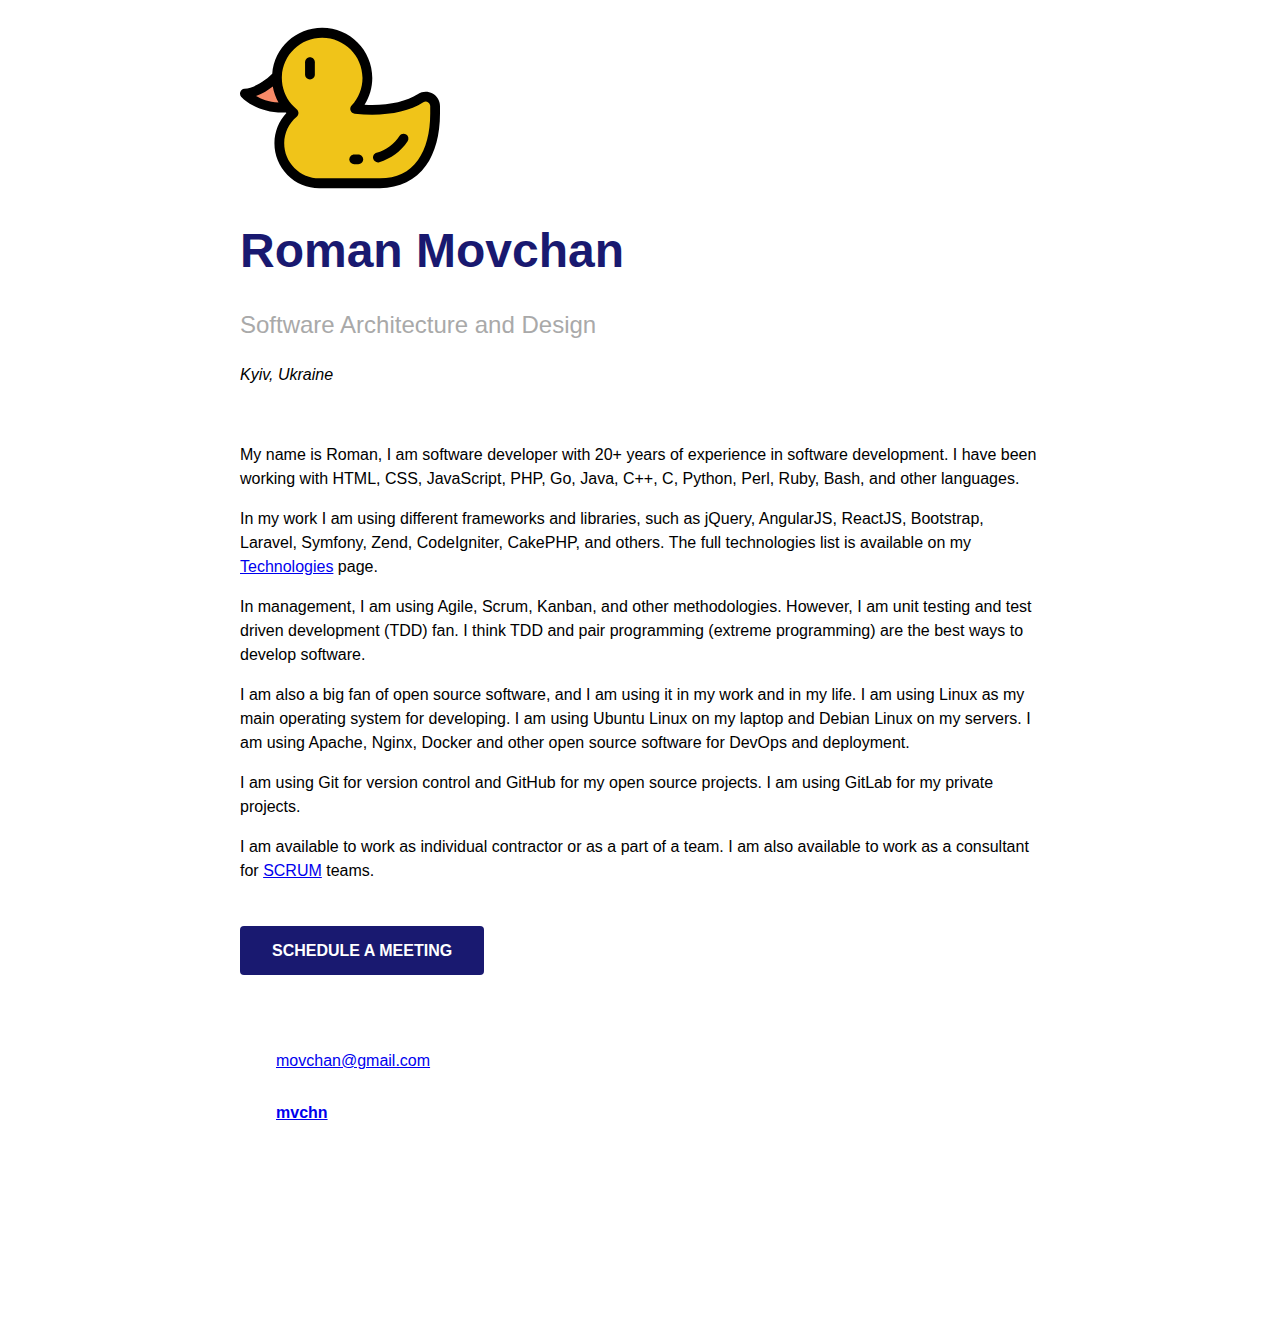
<file: index.html>
<!doctype html>
<html lang="en">
<head>
    <meta charset="utf-8">
    <meta name="viewport" content="width=device-width, initial-scale=1">
    <title>Software Architecture and Design / MVCHN</title>
    <link rel="stylesheet" href="main.css">
    <link rel="shortcut icon" type="image/svg+xml" href="favicon.svg">
    <link rel="icon" href="data:,">
    <meta http-equiv="Permissions-Policy" content="interest-cohort=()">
    <!-- Google tag (gtag.js) -->
    <script async src="https://www.googletagmanager.com/gtag/js?id=G-QQR6232TXD"></script>
    <script>
        window.dataLayer = window.dataLayer || [];
        function gtag(){dataLayer.push(arguments);}
        gtag('js', new Date());

        gtag('config', 'G-QQR6232TXD');
    </script>
</head>
<body>

<main>
    <div class="container">
        <img src="favicon.svg" alt="duck" width="200" height="200">

        <h1>Roman Movchan</h1>
        <h2>Software Architecture and Design</h2>
        <p><i>Kyiv, Ukraine</i></p>
        <br>
        <p>My name is Roman, I am software developer with 20+ years of experience in software development. I have been working with
            HTML, CSS, JavaScript, PHP, Go, Java, C++, C, Python, Perl, Ruby, Bash, and other languages.</p>

        <p>In my work I am using different frameworks and libraries, such as jQuery, AngularJS, ReactJS, Bootstrap, Laravel, Symfony, Zend, CodeIgniter, CakePHP, and others.
            The full technologies list is available on my <a href="technologies.html">Technologies</a> page.</p>

        <p>In management, I am using Agile, Scrum, Kanban, and other methodologies. However, I am unit testing and test driven development (TDD) fan.
            I think TDD and pair programming (extreme programming) are the best ways to develop software.</p>

        <p>I am also a big fan of open source software, and I am using it in my work and in my life. I am using Linux as my main operating system for developing.
            I am using Ubuntu Linux on my laptop and Debian Linux on my servers. I am using Apache, Nginx, Docker and other open source software for DevOps and deployment.</p>

        <p>I am using Git for version control and GitHub for my open source projects. I am using GitLab for my private projects.</p>

        <p>I am available to work as individual contractor or as a part of a team. I am also available to work as a consultant for
            <a href="scrum.html">SCRUM</a> teams.</p>
        <br>
        <p><a class="button" id="modalFormOpen" >Schedule a meeting</a></p>
        <br>
        <br>
        <p><a href="mailto:movchan@gmail.com" target="_blank" class="link-email">movchan@gmail.com</a></p>
        <p><a href="https://github.com/mvchn" target="_blank" class="link-github"><b>mvchn</b></a></p>
        <br>
        <div id="customModal" class="modal">
            <div class="modal-content">
                <span class="close">&times;</span>
                <h3>Available hours:</h3>
                <p>Monday - Friday: 10:00 - 11:00</p>
                <p><span class="strike">Saturday - Sunday: 13:00 - 15:00</span></p>
                <br>
            </div>
        </div>
    </div>
</main>

<script src="main.js"></script>

</body>
</html>
</file>
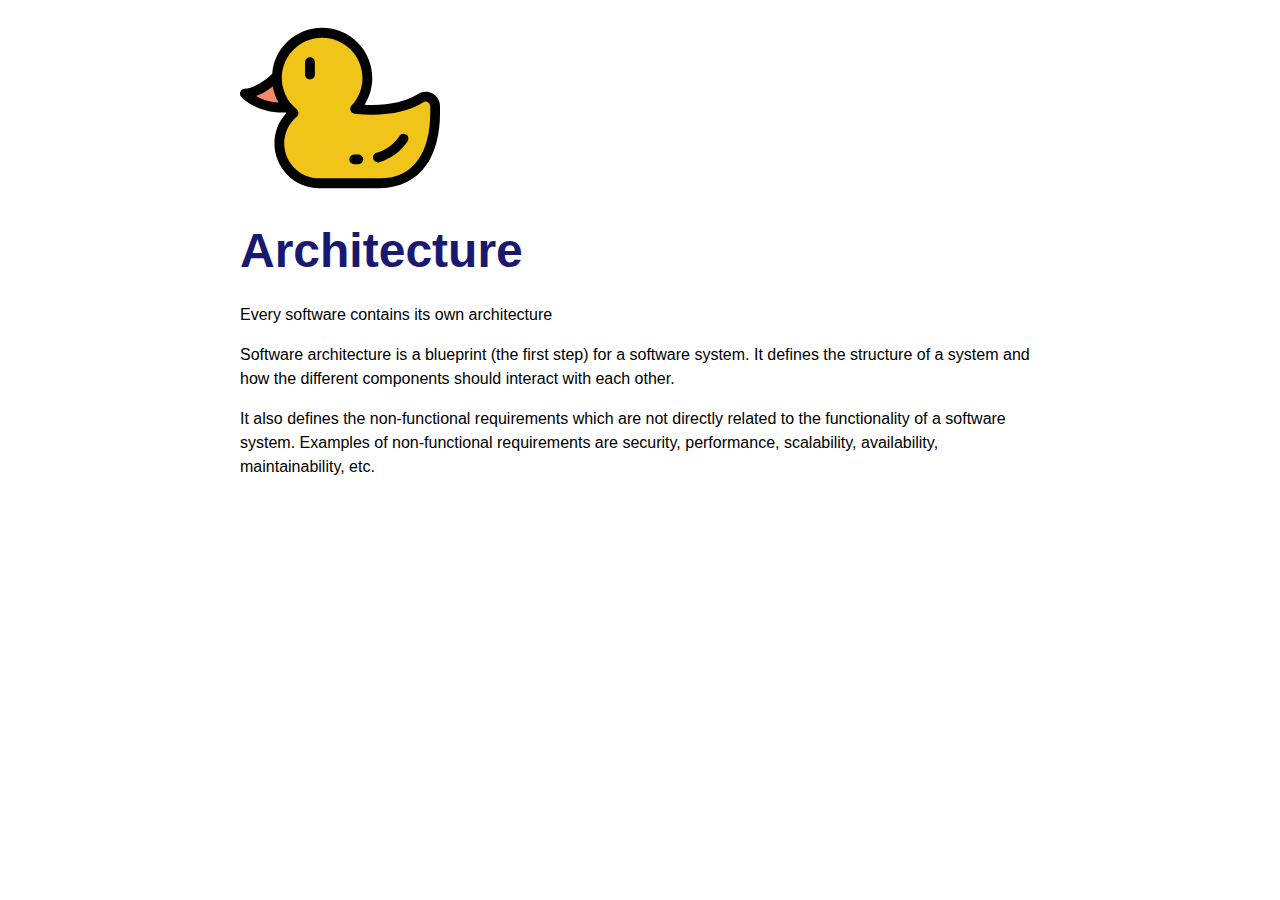
<file: architect.html>
<!doctype html>
<html lang="en">
<head>
    <meta charset="utf-8">
    <meta name="viewport" content="width=device-width, initial-scale=1">
    <title>Software Architecture and Design / MVCHN</title>
    <link rel="stylesheet" href="main.css">
    <link rel="shortcut icon" type="image/svg+xml" href="favicon.svg">
    <link rel="icon" href="data:,">
    <meta http-equiv="Permissions-Policy" content="interest-cohort=()">
    <!-- Google tag (gtag.js) -->
    <script async src="https://www.googletagmanager.com/gtag/js?id=G-QQR6232TXD"></script>
    <script>
        window.dataLayer = window.dataLayer || [];
        function gtag(){dataLayer.push(arguments);}
        gtag('js', new Date());

        gtag('config', 'G-QQR6232TXD');
    </script>
</head>
<body>

<main>
    <div class="container">
        <img src="favicon.svg" alt="duck" width="200" height="200">

        <h1>Architecture</h1>

        <p class="head">Every software contains its own architecture</p>

        <p>Software architecture is a blueprint (the first step) for a software system. It defines the structure of a system and how the
            different components should interact with each other.
        </p>
        <p>
            It also defines the non-functional requirements which are not directly related to the
            functionality of a software system. Examples of non-functional requirements are security, performance,
            scalability, availability, maintainability, etc.
        </p>
    </div>
</main>

</body>
</html>
</file>
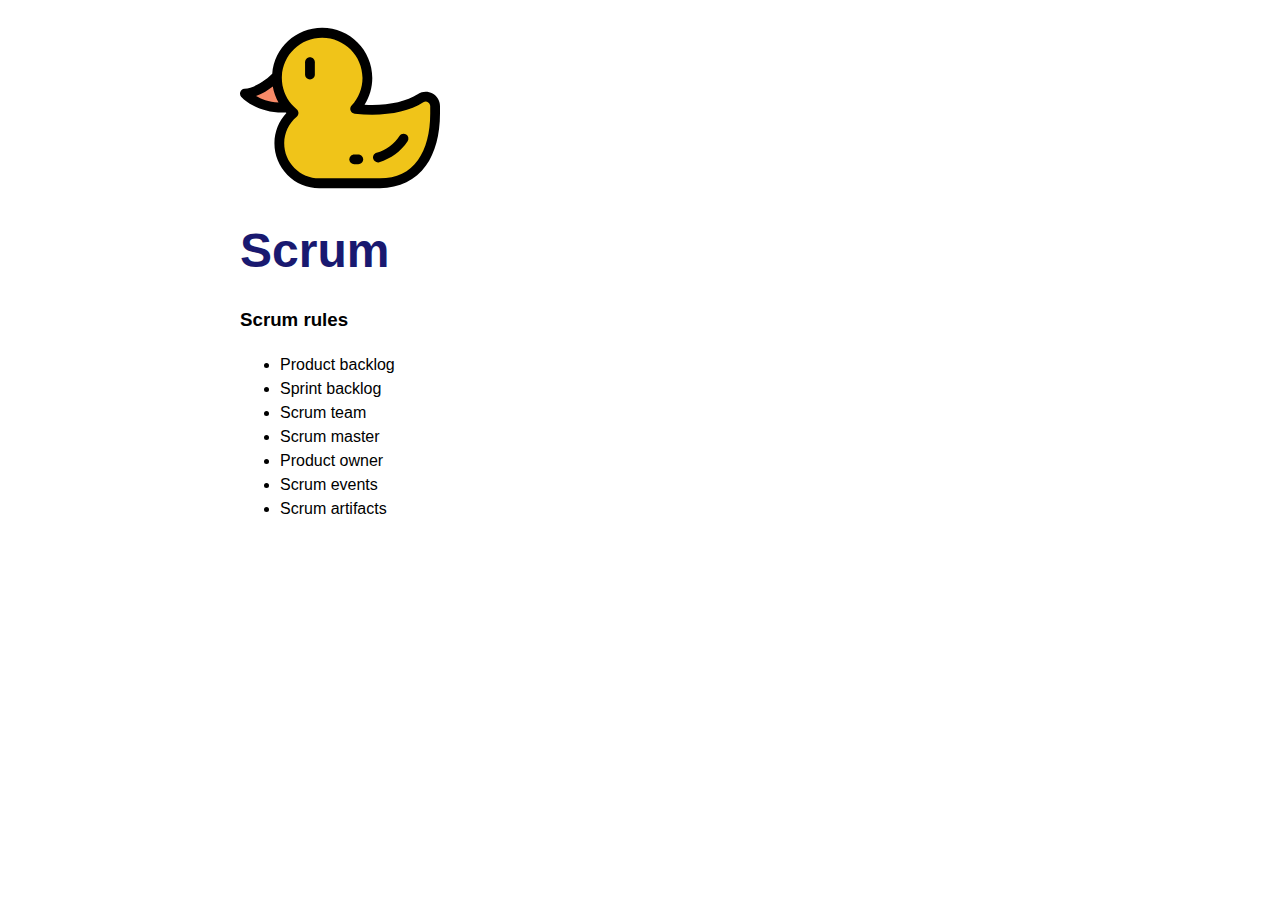
<file: scrum.html>
<!doctype html>
<html lang="en">
<head>
    <meta charset="utf-8">
    <meta name="viewport" content="width=device-width, initial-scale=1">
    <title>Scrum / Software Architecture and Design / MVCHN</title>
    <link rel="stylesheet" href="main.css">
    <link rel="shortcut icon" type="image/svg+xml" href="favicon.svg">
    <link rel="icon" href="data:,">
    <meta http-equiv="Permissions-Policy" content="interest-cohort=()">
    <!-- Google tag (gtag.js) -->
    <script async src="https://www.googletagmanager.com/gtag/js?id=G-QQR6232TXD"></script>
    <script>
        window.dataLayer = window.dataLayer || [];
        function gtag(){dataLayer.push(arguments);}
        gtag('js', new Date());

        gtag('config', 'G-QQR6232TXD');
    </script>
</head>
<body>

<main>
    <div class="container">
        <a href="index.html"><img src="favicon.svg" alt="duck" width="200" height="200"></a>

        <h1>Scrum</h1>

        <h3>Scrum rules</h3>
        <ul>
            <li>Product backlog</li>
            <li>Sprint backlog</li>
            <li>Scrum team</li>
            <li>Scrum master</li>
            <li>Product owner</li>
            <li>Scrum events</li>
            <li>Scrum artifacts</li>
        </ul>
    </div>
</main>

</body>
</html>
</file>
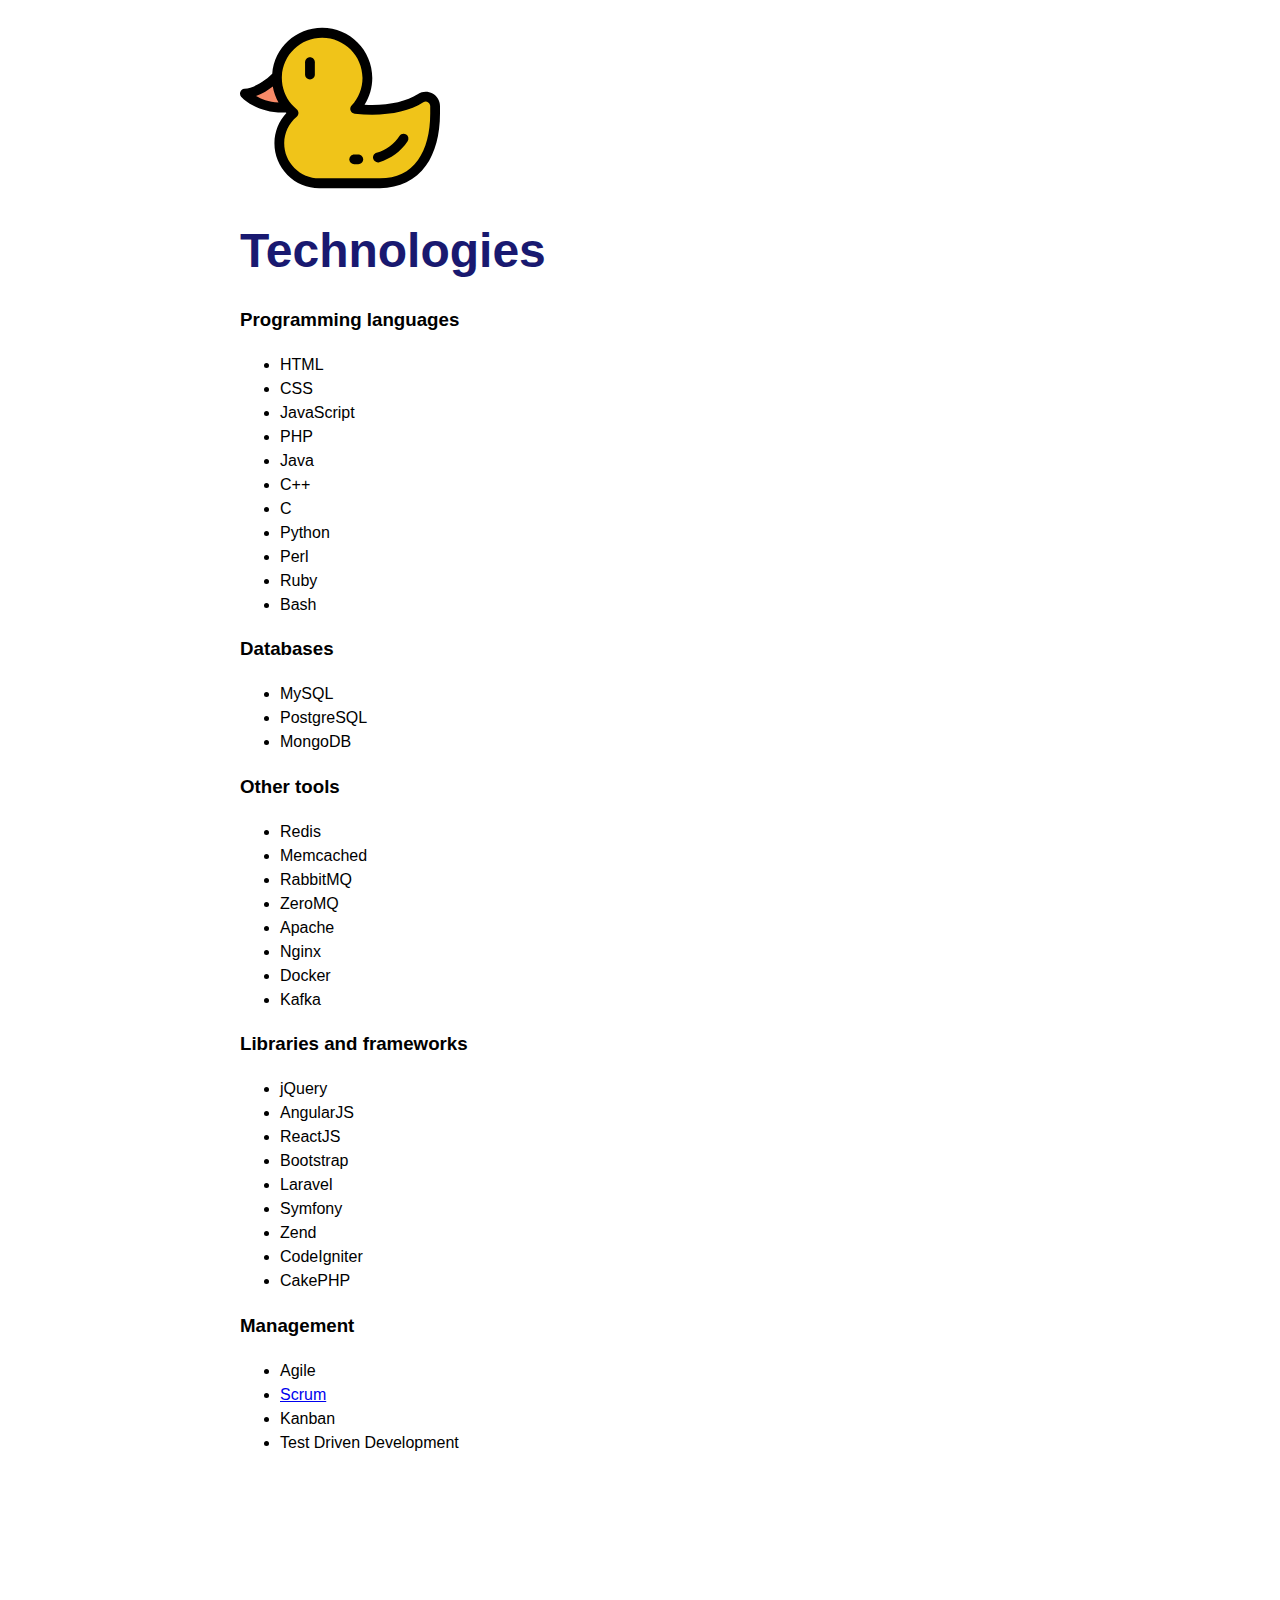
<file: technologies.html>
<!doctype html>
<html lang="en">
<head>
    <meta charset="utf-8">
    <meta name="viewport" content="width=device-width, initial-scale=1">
    <title>Technologies / Software Architecture and Design / MVCHN</title>
    <link rel="stylesheet" href="main.css">
    <link rel="shortcut icon" type="image/svg+xml" href="favicon.svg">
    <link rel="icon" href="data:,">
    <meta http-equiv="Permissions-Policy" content="interest-cohort=()">
    <!-- Google tag (gtag.js) -->
    <script async src="https://www.googletagmanager.com/gtag/js?id=G-QQR6232TXD"></script>
    <script>
        window.dataLayer = window.dataLayer || [];
        function gtag(){dataLayer.push(arguments);}
        gtag('js', new Date());

        gtag('config', 'G-QQR6232TXD');
    </script>
</head>
<body>

<main>
    <div class="container">
        <a href="index.html"><img src="favicon.svg" alt="duck" width="200" height="200"></a>

        <h1>Technologies</h1>

        <h3>Programming languages</h3>
        <ul>
            <li>HTML</li>
            <li>CSS</li>
            <li>JavaScript</li>
            <li>PHP</li>
            <li>Java</li>
            <li>C++</li>
            <li>C</li>
            <li>Python</li>
            <li>Perl</li>
            <li>Ruby</li>
            <li>Bash</li>
        </ul>
        <h3>Databases</h3>
        <ul>
            <li>MySQL</li>
            <li>PostgreSQL</li>
            <li>MongoDB</li>
        </ul>
        <h3>Other tools</h3>
        <ul>
            <li>Redis</li>
            <li>Memcached</li>
            <li>RabbitMQ</li>
            <li>ZeroMQ</li>
            <li>Apache</li>
            <li>Nginx</li>
            <li>Docker</li>
            <li>Kafka</li>
        </ul>
        <h3>Libraries and frameworks</h3>
        <ul>
            <li>jQuery</li>
            <li>AngularJS</li>
            <li>ReactJS</li>
            <li>Bootstrap</li>
            <li>Laravel</li>
            <li>Symfony</li>
            <li>Zend</li>
            <li>CodeIgniter</li>
            <li>CakePHP</li>
        </ul>
        <h3>Management</h3>
        <ul>
            <li>Agile</li>
            <li><a href="scrum.html">Scrum</a></li>
            <li>Kanban</li>
            <li>Test Driven Development</li>
        </ul>
    </div>
</main>

</body>
</html>
</file>
<file: main.css>
main {
    background-color: #fff;
    color: #000;
    font-family: 'Roboto', sans-serif;
    font-size: 16px;
    line-height: 1.5;
    margin: 0;
    padding: 0;
    text-rendering: optimizeLegibility;
}

.container {
    margin: 0 auto;
    max-width: 800px;
    padding: 0 1rem 10rem;
}

h1 {
    font-size: 3rem;
    font-weight: 700;
    margin: 0 0 1rem;
    color: midnightblue;
}

h2 {
    color: darkgrey;
    font-weight: lighter;
}

.link-github {
    background: url("https://github.githubassets.com/images/modules/logos_page/GitHub-Mark.png") no-repeat;
    background-size: 32px 32px;
    padding-left: 36px;
    line-height: 36px;
    display: block;
}

.link-email {
    background: url("https://upload.wikimedia.org/wikipedia/commons/thumb/7/7e/Gmail_icon_%282020%29.svg/1200px-Gmail_icon_%282020%29.svg.png") no-repeat;
    background-size: 32px 24px;
    padding-left: 36px;
    line-height: 36px;
    display: block;
}

.button {
    background-color: midnightblue;
    color: #fff;
    border: 0;
    border-radius: 0.25rem;
    padding: 1rem 2rem;
    font-size: 1rem;
    font-weight: 700;
    text-transform: uppercase;
    cursor: pointer;
    transition: all 0.2s ease-in-out;
}

.button:hover {
    background-color: #000;
    color: #fff8c5;
}

.strike {
    text-decoration: line-through;
}

.modal {
    display: none;
    position: fixed;
    z-index: 1;
    padding-top: 100px;
    left: 0;
    top: 0;
    width: 100%;
    height: 100%;
    overflow: auto;
    background-color: rgb(0,0,0);
    background-color: rgba(0,0,0,0.4);
}

.modal-content {
    background-color: #fefefe;
    margin: auto;
    padding: 20px;
    border: 1px solid #888;
    width: 80%;
}

.close {
    color: #aaaaaa;
    float: right;
    font-size: 28px;
    font-weight: bold;
}

.close:hover,
.close:focus {
    color: #000;
    text-decoration: none;
    cursor: pointer;
}
</file>
